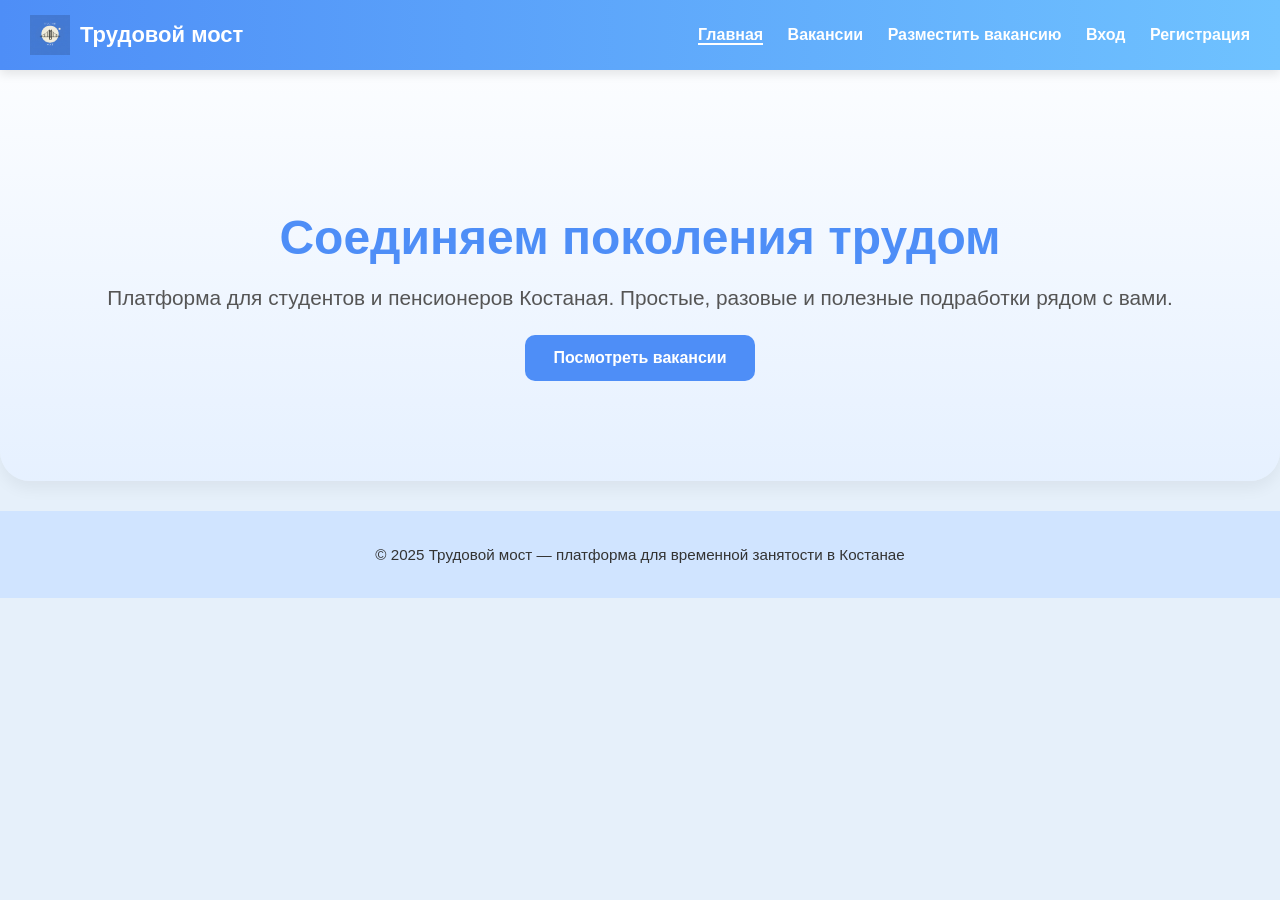
<file: public/index.html>
<!DOCTYPE html>
<html lang="ru">
<head>
  <meta charset="UTF-8">
  <meta name="viewport" content="width=device-width, initial-scale=1.0">
  <title>Трудовой мост</title>
  <link rel="stylesheet" href="style.css">
</head>
<body>
  <header>
  <div class="logo">
    <img src="logo.png" alt="Логотип" class="logo-img">
    <h1>Трудовой мост</h1>
  </div>
  <nav>
    <a href="index.html" class="active">Главная</a>
    <a href="vacancies.html">Вакансии</a>
    <a href="add-job.html">Разместить вакансию</a>
    <a href="login.html">Вход</a>
    <a href="register.html">Регистрация</a>
  </nav>
</header>

  <section class="hero">
    <h2>Соединяем поколения трудом</h2>
    <p>Платформа для студентов и пенсионеров Костаная. Простые, разовые и полезные подработки рядом с вами.</p>
    <a href="vacancies.html" class="btn">Посмотреть вакансии</a>
  </section>

  <footer>
    <p>© 2025 Трудовой мост — платформа для временной занятости в Костанае</p>
  </footer>
</body>
</html>
</file>
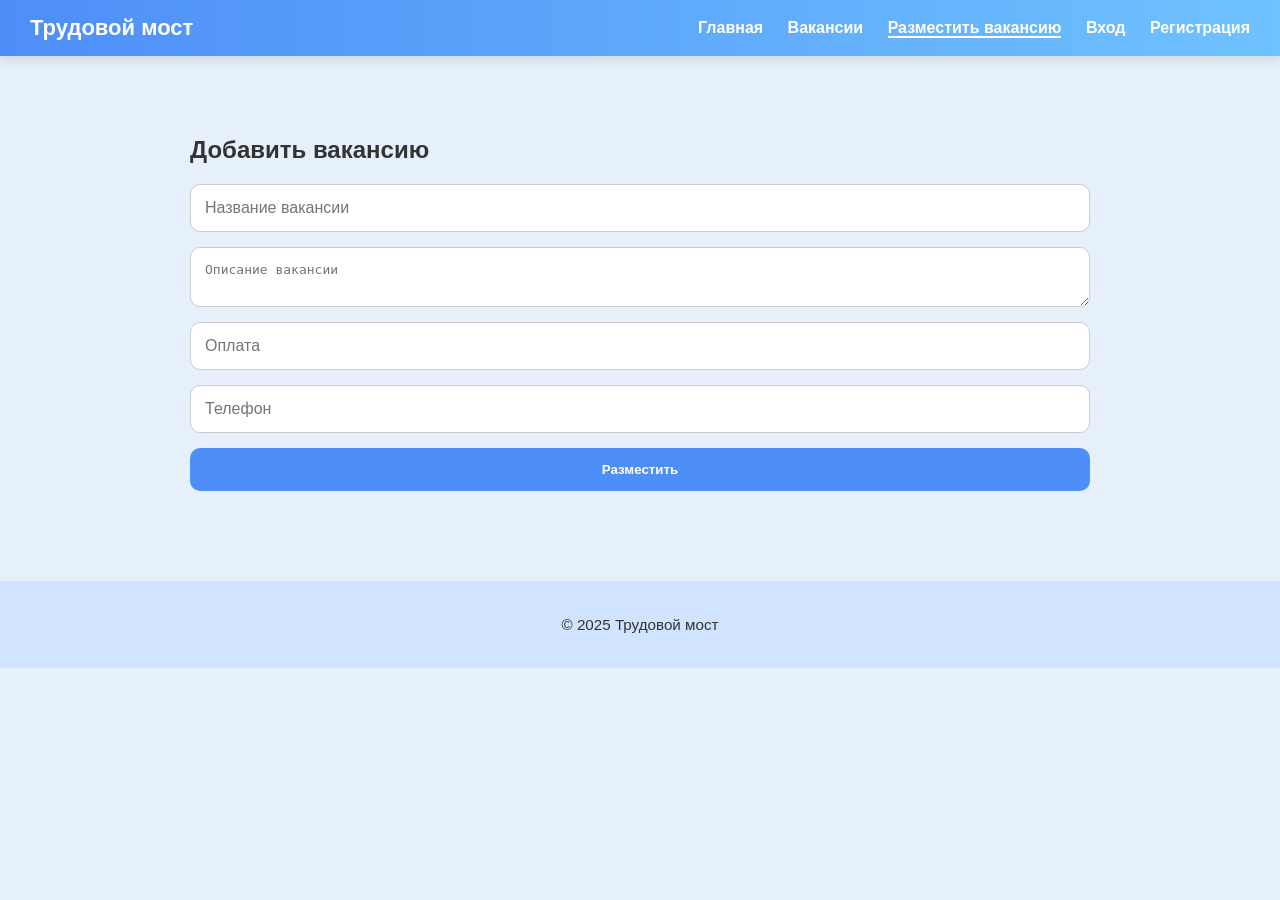
<file: public/add-job.html>
<!DOCTYPE html>
<html lang="ru">
<head>
  <meta charset="UTF-8">
  <meta name="viewport" content="width=device-width, initial-scale=1.0">
  <title>Разместить вакансию — Трудовой мост</title>
  <link rel="stylesheet" href="style.css">
</head>
<body>
  <header>
    <h1>Трудовой мост</h1>
    <nav>
      <a href="index.html">Главная</a>
      <a href="vacancies.html">Вакансии</a>
      <a href="add-job.html" class="active">Разместить вакансию</a>
      <a href="login.html">Вход</a>
      <a href="register.html">Регистрация</a>
    </nav>
  </header>

  <section class="add-job">
    <h2>Добавить вакансию</h2>
    <form id="job-form">
      <input type="text" id="title" placeholder="Название вакансии" required>
      <textarea id="description" placeholder="Описание вакансии" required></textarea>
      <input type="text" id="salary" placeholder="Оплата" required>
      <input type="tel" id="phone" placeholder="Телефон" required>
      <button type="submit">Разместить</button>
    </form>
  </section>

  <footer>
    <p>© 2025 Трудовой мост</p>
  </footer>

  <script>
    const form = document.getElementById('job-form');
    form.addEventListener('submit', (e) => {
      e.preventDefault();
      const job = {
        title: document.getElementById('title').value,
        description: document.getElementById('description').value,
        salary: document.getElementById('salary').value,
        phone: document.getElementById('phone').value
      };
      const jobs = JSON.parse(localStorage.getItem('jobs')) || [];
      jobs.push(job);
      localStorage.setItem('jobs', JSON.stringify(jobs));
      alert('Вакансия успешно добавлена!');
      form.reset();
      window.location.href = 'vacancies.html';
    });
  </script>
</body>
</html>
</file>
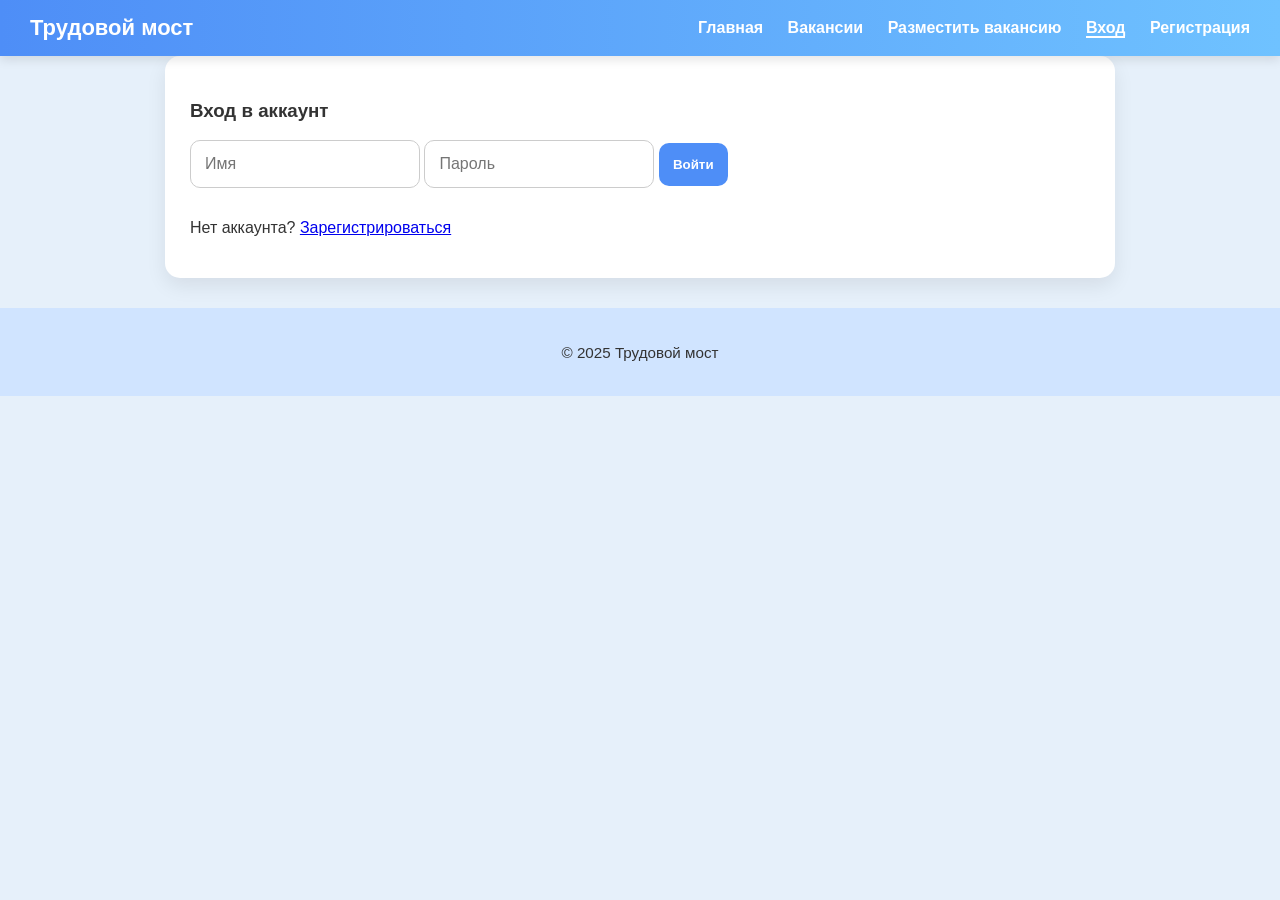
<file: public/login.html>
<!DOCTYPE html>
<html lang="ru">
<head>
  <meta charset="UTF-8">
  <meta name="viewport" content="width=device-width, initial-scale=1.0">
  <title>Вход — Трудовой мост</title>
  <link rel="stylesheet" href="style.css">
</head>
<body>
  <header>
    <h1>Трудовой мост</h1>
    <nav>
      <a href="index.html">Главная</a>
      <a href="vacancies.html">Вакансии</a>
      <a href="add-job.html">Разместить вакансию</a>
      <a href="login.html" class="active">Вход</a>
      <a href="register.html">Регистрация</a>
    </nav>
  </header>

  <section class="auth-section">
    <h3>Вход в аккаунт</h3>
    <input type="text" id="login-name" placeholder="Имя">
    <input type="password" id="login-pass" placeholder="Пароль">
    <button onclick="login()">Войти</button>
    <p>Нет аккаунта? <a href="register.html">Зарегистрироваться</a></p>
    <p id="auth-msg"></p>
  </section>

  <footer>
    <p>© 2025 Трудовой мост</p>
  </footer>

  <script>
    function login() {
      const name = document.getElementById("login-name").value;
      const pass = document.getElementById("login-pass").value;
      const storedName = localStorage.getItem("user");
      const storedPass = localStorage.getItem("pass");
      const msg = document.getElementById("auth-msg");

      if (name === storedName && pass === storedPass) {
</file>
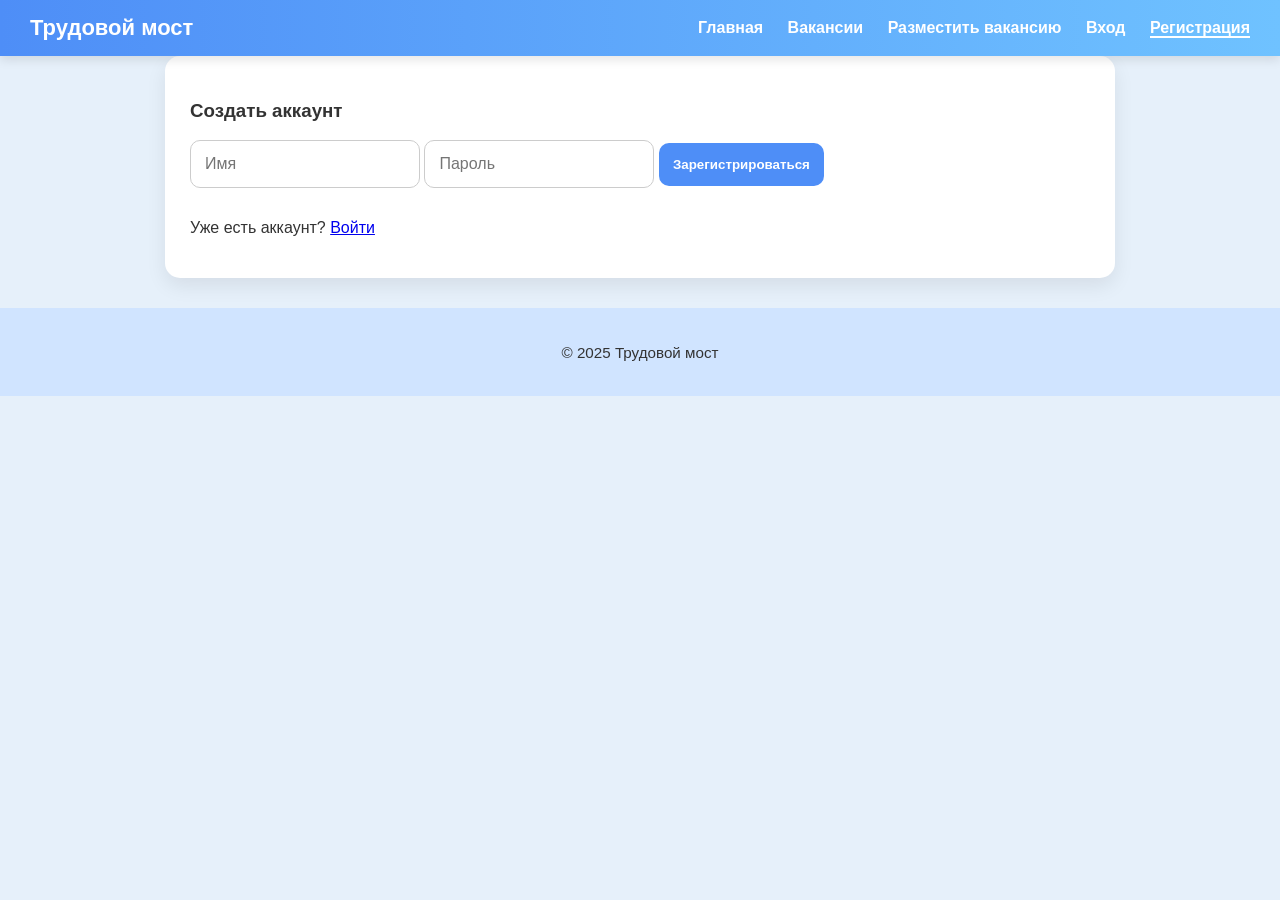
<file: public/register.html>
<!DOCTYPE html>
<html lang="ru">
<head>
  <meta charset="UTF-8">
  <meta name="viewport" content="width=device-width, initial-scale=1.0">
  <title>Регистрация — Трудовой мост</title>
  <link rel="stylesheet" href="style.css">
</head>
<body>
  <header>
    <h1>Трудовой мост</h1>
    <nav>
      <a href="index.html">Главная</a>
      <a href="vacancies.html">Вакансии</a>
      <a href="add-job.html">Разместить вакансию</a>
      <a href="login.html">Вход</a>
      <a href="register.html" class="active">Регистрация</a>
    </nav>
  </header>

  <section class="auth-section">
    <h3>Создать аккаунт</h3>
    <input type="text" id="register-name" placeholder="Имя">
    <input type="password" id="register-pass" placeholder="Пароль">
    <button onclick="register()">Зарегистрироваться</button>
    <p>Уже есть аккаунт? <a href="login.html">Войти</a></p>
    <p id="auth-msg"></p>
  </section>

  <footer>
    <p>© 2025 Трудовой мост</p>
  </footer>

  <script>
    function register() {
      const name = document.getElementById("register-name").value;
      const pass = document.getElementById("register-pass").value;
      const msg = document.getElementById("auth-msg");

      if (name && pass) {
        localStorage.setItem("user", name);
        localStorage.setItem("pass", pass);
        msg.textContent = "Регистрация успешна!";
        msg.style.color = "green";
      } else {
        msg.textContent = "Введите имя и пароль!";
        msg.style.color = "red";
      }
    }
  </script>
</body>
</html>
</file>
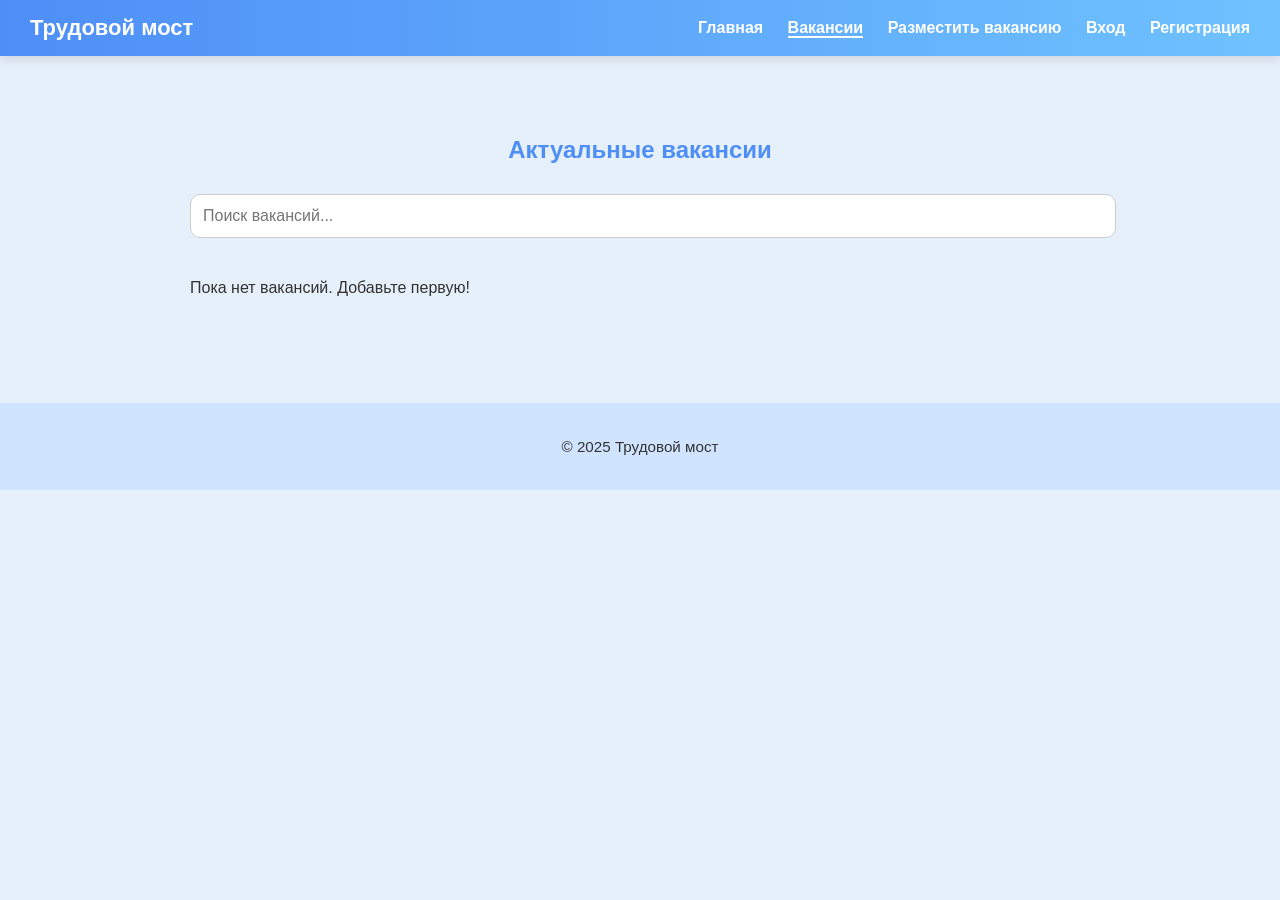
<file: public/vacancies.html>
<!DOCTYPE html>
<html lang="ru">
<head>
  <meta charset="UTF-8">
  <meta name="viewport" content="width=device-width, initial-scale=1.0">
  <title>Вакансии — Трудовой мост</title>
  <link rel="stylesheet" href="style.css">
</head>
<body>
  <header>
    <h1>Трудовой мост</h1>
    <nav>
      <a href="index.html">Главная</a>
      <a href="vacancies.html" class="active">Вакансии</a>
      <a href="add-job.html">Разместить вакансию</a>
      <a href="login.html">Вход</a>
      <a href="register.html">Регистрация</a>
    </nav>
  </header>

  <section class="jobs">
    <h2>Актуальные вакансии</h2>
    <input type="text" id="search" placeholder="Поиск вакансий..." onkeyup="filterJobs()">
    <div id="job-list" class="job-list"></div>
  </section>

  <footer>
    <p>© 2025 Трудовой мост</p>
  </footer>

  <script>
    const jobList = document.getElementById('job-list');
    const jobs = JSON.parse(localStorage.getItem('jobs')) || [];

    function renderJobs(list) {
      jobList.innerHTML = '';
      if(list.length === 0) jobList.innerHTML = "<p>Пока нет вакансий. Добавьте первую!</p>";
      
      list.forEach((job, index) => {
        const div = document.createElement('div');
        div.classList.add('job-card');
        div.innerHTML = `
          <h3>👤 ${job.title}</h3>
          <p>${job.description}</p>
          <span>💰 Оплата: ${job.salary}</span><br>
          <span>📞 Телефон: ${job.phone}</span><br><br>
          <button onclick="deleteJob(${index})" class="delete-btn">Удалить</button>
        `;
        jobList.appendChild(div);
      });
    }

    function deleteJob(index) {
      const jobs = JSON.parse(localStorage.getItem('jobs')) || [];
      jobs.splice(index, 1); // удаляем выбранную вакансию
      localStorage.setItem('jobs', JSON.stringify(jobs));
      renderJobs(jobs); // обновляем список на странице
    }

    function filterJobs() {
      const search = document.getElementById("search").value.toLowerCase();
      const filtered = jobs.filter(job => 
        job.title.toLowerCase().includes(search) || job.description.toLowerCase().includes(search)
      );
      renderJobs(filtered);
    }

    renderJobs(jobs);
  </script>
</body>
</html>
</file>
<file: public/style.css>
/* Общие стили */
body {
  font-family: 'Segoe UI', Tahoma, Geneva, Verdana, sans-serif;
  margin: 0;
  background: #e6f0fa;
  color: #333;
  scroll-behavior: smooth;
}

/* Header */
header {
  background: linear-gradient(90deg, #4e8ef7, #6fc2ff);
  color: white;
  padding: 15px 30px;
  display: flex;
  align-items: center;
  justify-content: space-between;
  box-shadow: 0 4px 10px rgba(0,0,0,0.1);
  position: sticky;
  top: 0;
  z-index: 1000;
  transition: 0.3s;
}

header h1 {
  margin: 0;
  font-size: 26px;
}

nav a {
  color: white;
  margin-left: 20px;
  text-decoration: none;
  font-weight: 600;
  transition: 0.3s;
}

nav a:hover {
  color: #ffe;
  text-decoration: underline;
}

nav a.active {
  border-bottom: 2px solid white;
}

/* Hero */
.hero {
  text-align: center;
  padding: 100px 20px;
  background: linear-gradient(180deg, #ffffff 0%, #d0e4ff 100%);
  border-bottom-left-radius: 30px;
  border-bottom-right-radius: 30px;
  box-shadow: 0 8px 15px rgba(0,0,0,0.05);
  background-attachment: fixed;
}

.hero h2 {
  color: #4e8ef7;
  font-size: 3em;
  margin-bottom: 15px;
  animation: fadeInDown 1s ease;
}

.hero p {
  font-size: 1.3em;
  margin-bottom: 25px;
  color: #555;
  animation: fadeIn 2s ease;
}

@keyframes fadeInDown {
  0% { opacity: 0; transform: translateY(-30px); }
  100% { opacity: 1; transform: translateY(0); }
}

@keyframes fadeIn {
  0% { opacity: 0; }
  100% { opacity: 1; }
}

.btn {
  display: inline-block;
  background: #4e8ef7;
  color: white;
  padding: 14px 28px;
  border-radius: 10px;
  text-decoration: none;
  font-weight: bold;
  transition: 0.3s;
}

.btn:hover {
  background: #3a6fd1;
  transform: translateY(-3px) scale(1.05);
}

/* Контейнеры */
.jobs, .add-job, .auth-section {
  padding: 60px 20px;
  max-width: 900px;
  margin: auto;
}

/* Карточки вакансий и формы */
.job-card, .auth-section {
  background: white;
  padding: 25px;
  margin-bottom: 20px;
  border-radius: 15px;
  box-shadow: 0 8px 20px rgba(0,0,0,0.08);
  transition: 0.3s;
}

.job-card:hover, .auth-section:hover {
  transform: translateY(-5px);
  box-shadow: 0 12px 25px rgba(0,0,0,0.15);
}

/* Аватары для вакансий */
.job-card::before {
  content: '👤';
  font-size: 2em;
  margin-right: 10px;
}

/* Формы */
form {
  display: flex;
  flex-direction: column;
}

input, textarea {
  margin-bottom: 15px;
  padding: 14px;
  border: 1px solid #ccc;
  border-radius: 10px;
  font-size: 1em;
  transition: 0.3s;
}

input:focus, textarea:focus {
  border-color: #4e8ef7;
  outline: none;
  box-shadow: 0 0 8px rgba(78,142,247,0.5);
}

/* Кнопки */
button {
  background: #4e8ef7;
  color: white;
  padding: 14px;
  border: none;
  border-radius: 10px;
  cursor: pointer;
  font-weight: bold;
  transition: 0.3s;
}

button:hover {
  background: #3a6fd1;
  transform: translateY(-2px) scale(1.05);
}

/* Footer */
footer {
  text-align: center;
  padding: 20px;
  background: #d0e4ff;
  margin-top: 30px;
  font-size: 0.95em;
}
.jobs h2 {
  color: #4e8ef7;
  text-align: center;
  margin-bottom: 30px;
}

#search {
  width: 100%;
  padding: 12px;
  margin-bottom: 25px;
  border-radius: 10px;
  border: 1px solid #ccc;
  font-size: 1em;
  transition: 0.3s;
}

#search:focus {
  border-color: #4e8ef7;
  box-shadow: 0 0 8px rgba(78,142,247,0.5);
  outline: none;
}

.job-card {
  background: white;
  padding: 25px;
  margin-bottom: 20px;
  border-radius: 15px;
  box-shadow: 0 8px 20px rgba(0,0,0,0.08);
  transition: 0.3s;
}

.job-card:hover {
  transform: translateY(-5px);
  box-shadow: 0 12px 25px rgba(0,0,0,0.15);
}

.job-card h3 {
  color: #4e8ef7;
  margin-bottom: 10px;
}

.job-card p {
  margin-bottom: 10px;
  color: #555;
}
.jobs h2 {
  color: #4e8ef7;
  text-align: center;
  margin-bottom: 30px;
}

#search {
  width: 100%;
  padding: 12px;
  margin-bottom: 25px;
  border-radius: 10px;
  border: 1px solid #ccc;
  font-size: 1em;
  transition: 0.3s;
}

#search:focus {
  border-color: #4e8ef7;
  box-shadow: 0 0 8px rgba(78,142,247,0.5);
  outline: none;
}

.job-card {
  background: white;
  padding: 25px;
  margin-bottom: 20px;
  border-radius: 15px;
  box-shadow: 0 8px 20px rgba(0,0,0,0.08);
  transition: 0.3s;
}

.job-card:hover {
  transform: translateY(-5px);
  box-shadow: 0 12px 25px rgba(0,0,0,0.15);
}

.job-card h3 {
  color: #4e8ef7;
  margin-bottom: 10px;
}

.job-card p {
  margin-bottom: 10px;
  color: #555;
}

.delete-btn {
  background: #ff5c5c;
  color: white;
  border: none;
  padding: 8px 15px;
  border-radius: 8px;
  cursor: pointer;
  transition: 0.3s;
}

.delete-btn:hover {
  background: #d13a3a;
  transform: translateY(-2px);
}
.logo {
  display: flex;
  align-items: center;
}

.logo-img {
  width: 40px;  /* маленький аккуратный логотип */
  height: 40px;
  margin-right: 10px;
  object-fit: contain; /* чтобы не растягивался */
}

header h1 {
  font-size: 22px;
  color: white;
  margin: 0;
}
</file>
